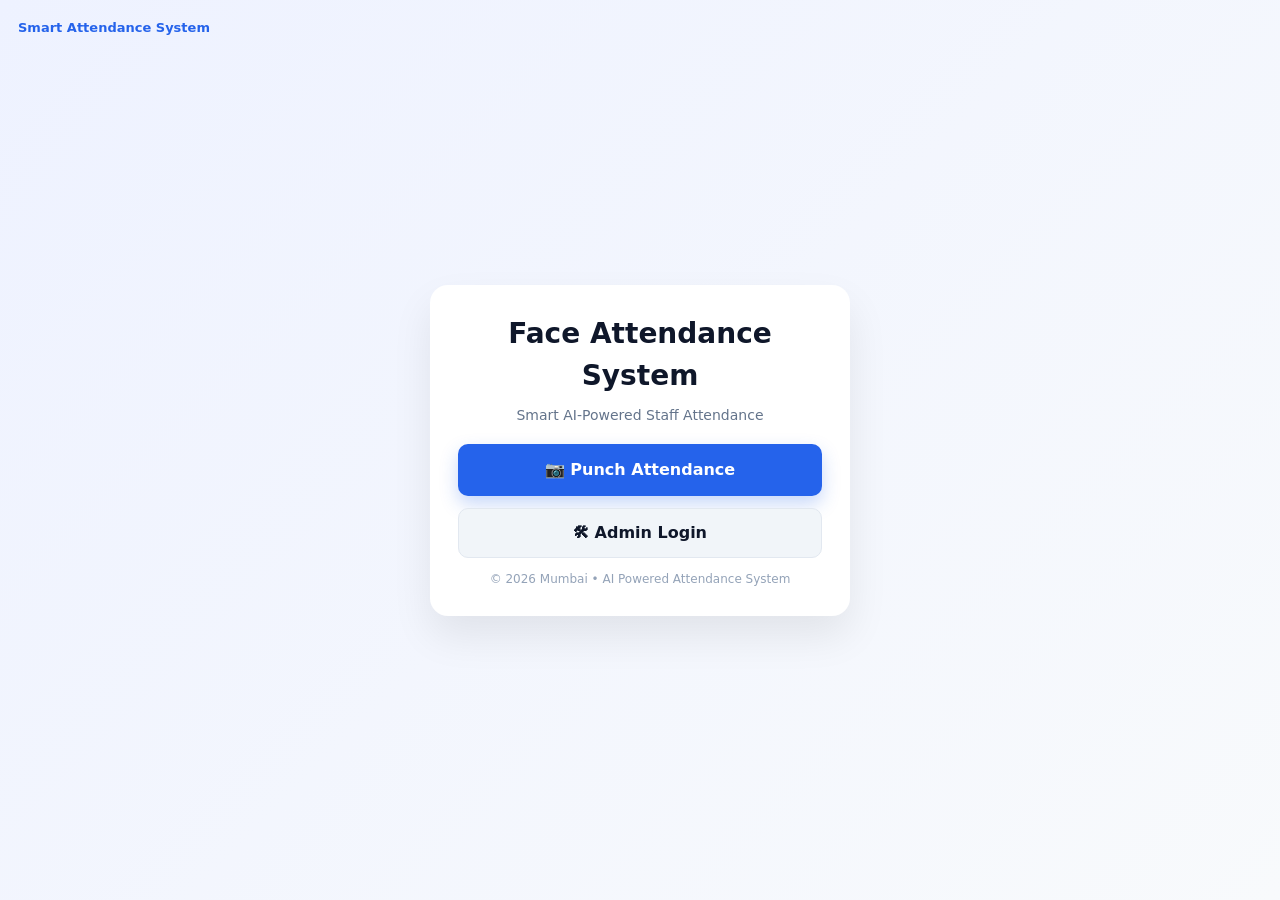
<file: templates/index.html>
<!DOCTYPE html>
<html lang="en">
<head>
    <meta charset="UTF-8">
    <meta name="viewport" content="width=device-width, initial-scale=1.0">
    <title>Face Attendance System</title>
    <link rel="stylesheet" href="/static/css/style.css">
    <style>
        :root{ --bgA:#eef2ff; --bgB:#f8fafc; --primary:#2563EB; --primaryDark:#1D4ED8; --muted:#64748B }
        body{ margin:0; min-height:100vh; display:flex; align-items:center; justify-content:center; background:linear-gradient(135deg,var(--bgA),var(--bgB)); font-family:Inter,system-ui,-apple-system,'Segoe UI',Roboto,Arial }
        .center-card{ width:420px; background:#fff; border-radius:18px; padding:28px; box-shadow:0 20px 40px rgba(0,0,0,0.08); text-align:center; animation:fadeIn 0.6s ease }
        @keyframes fadeIn{ from{opacity:0; transform:translateY(20px)} to{opacity:1; transform:translateY(0)} }
        .top-brand{ position:fixed; top:18px; left:18px; color:var(--primary); font-weight:700; font-size:13px }
        h1{ font-size:28px; margin:0 0 8px 0; color:#0F172A; font-weight:700 }
        .subtitle{ font-size:14px; color:var(--muted); margin:0 0 18px 0 }
        .btn-primary{ display:inline-flex; align-items:center; justify-content:center; gap:8px; width:100%; padding:14px; border-radius:10px; background:var(--primary); color:#fff; font-weight:600; font-size:16px; text-decoration:none; box-shadow:0 8px 18px rgba(37,99,235,0.25) }
        .btn-primary:hover{ background:var(--primaryDark); transform:translateY(-2px) }
        .btn-secondary{ display:inline-flex; align-items:center; justify-content:center; gap:8px; width:100%; padding:12px; border-radius:10px; background:#F1F5F9; color:#0F172A; border:1px solid #E2E8F0; font-weight:600; text-decoration:none }
        .btn-secondary:hover{ background:#E2E8F0 }
        .footer{ margin-top:12px; font-size:12px; color:#94A3B8 }
    </style>
</head>
<body>
    <div class="top-brand">Smart Attendance System</div>
    <div class="center-card">
        <h1>Face Attendance System</h1>
        <div class="subtitle">Smart AI-Powered Staff Attendance</div>

        <a href="/punch" class="btn-primary">📷 Punch Attendance</a>
        <div style="height:12px"></div>
        <a href="/login" class="btn-secondary">🛠 Admin Login</a>

        <div class="footer">© 2026 Mumbai • AI Powered Attendance System</div>
    </div>
</body>
</html>
</file>
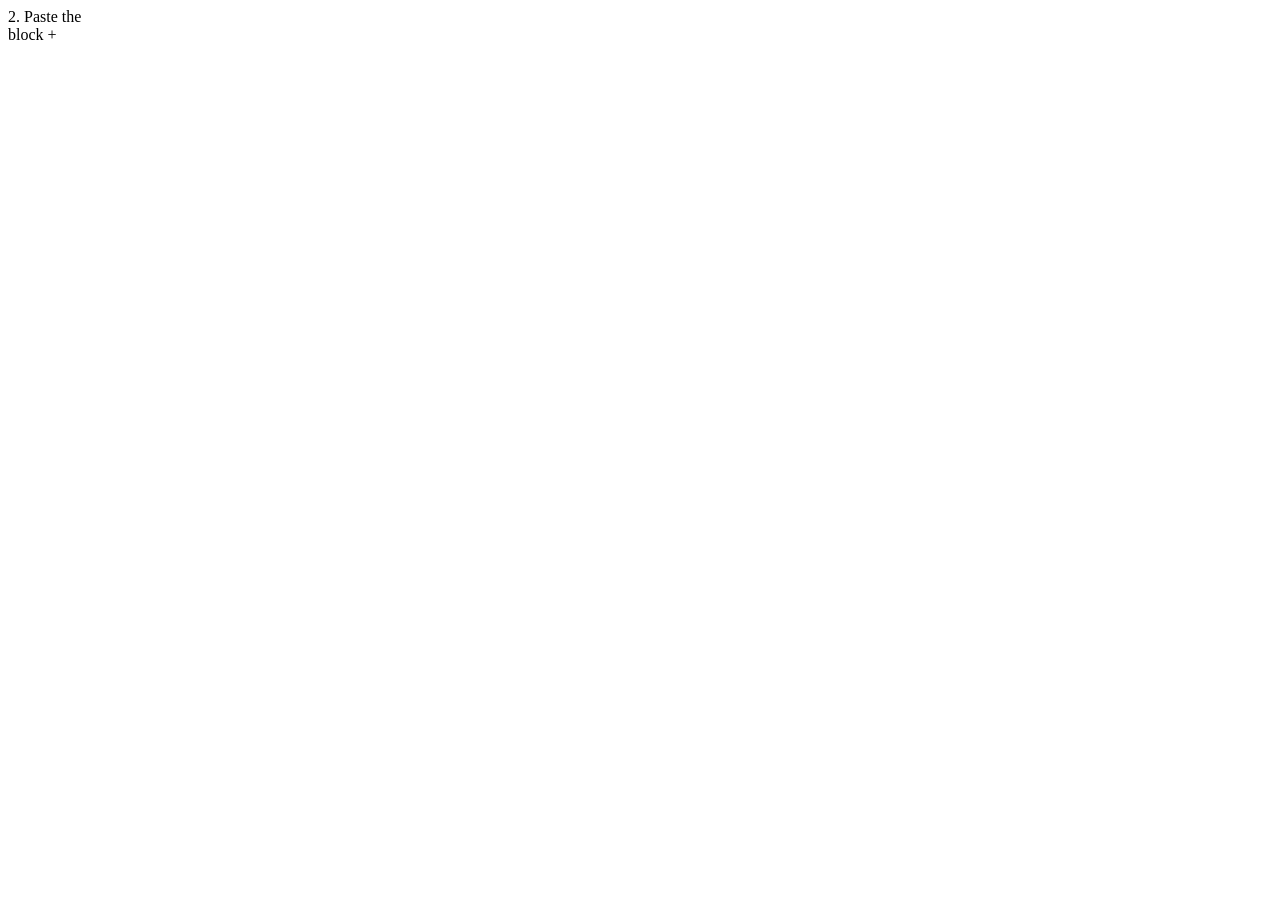
<file: punch_sidebar_snippet.html>
<!-- ═══════════════════════════════════════════════════════════════════
  TODAY'S ATTENDANCE SIDEBAR — for punch.html (kiosk page)

  HOW TO ADD:
  1. Wrap your existing punch/camera content and this sidebar in a flex row.
     If your punch.html has a main container like <div class="punch-container">,
     change your layout to:

        <div style="display:flex; gap:16px; align-items:flex-start;">
            <div style="flex:1;">  ... your existing camera/punch UI ...  </div>
            <!-- paste the <aside> below as the second child -->
        </div>

  2. Paste the <aside> block + <script> anywhere inside <body>.
  It calls the new PUBLIC endpoint /api/attendance/today-board (no login needed)
  and refreshes every 30 seconds + immediately after each successful punch
  (listen for your punch success handler and call refreshTodayBoard()).
═══════════════════════════════════════════════════════════════════ -->

<aside id="today-board" style="
    width: 300px; max-height: 78vh; overflow-y: auto;
    background: #fff; border: 1px solid #e3e6ea; border-radius: 12px;
    box-shadow: 0 2px 8px rgba(0,0,0,.06); padding: 14px;
    font-family: inherit;">
  <div style="display:flex; justify-content:space-between; align-items:center; margin-bottom:10px;">
    <h3 style="margin:0; font-size:15px; color:#2c3e50;">✅ Punched Today</h3>
    <span id="tb-count" style="background:#2c3e50; color:#fff; border-radius:12px;
          padding:2px 10px; font-size:12px; font-weight:600;">0</span>
  </div>
  <div id="tb-list" style="font-size:13px;">
    <p style="color:#95a5a6; text-align:center; margin:20px 0;">Loading…</p>
  </div>
</aside>

<script>
async function refreshTodayBoard() {
  try {
    const res = await fetch('/api/attendance/today-board');
    if (!res.ok) return;
    const data = await res.json();
    document.getElementById('tb-count').textContent = data.count;
    const list = document.getElementById('tb-list');
    if (!data.entries.length) {
      list.innerHTML = '<p style="color:#95a5a6;text-align:center;margin:20px 0;">No punches yet today</p>';
      return;
    }
    list.innerHTML = data.entries.map(e => `
      <div style="display:flex; justify-content:space-between; align-items:center;
                  padding:7px 4px; border-bottom:1px solid #f0f2f4;">
        <span style="font-weight:600; color:#34495e; max-width:140px; overflow:hidden;
                     text-overflow:ellipsis; white-space:nowrap;">${e.name}</span>
        <span style="text-align:right; line-height:1.35;">
          <span style="color:#27ae60;">IN ${e.punch_in || '—'}</span><br>
          <span style="color:${e.punch_out ? '#c0392b' : '#bdc3c7'};">
            ${e.punch_out ? 'OUT ' + e.punch_out : 'not out yet'}
          </span>
        </span>
      </div>`).join('');
  } catch (err) { console.error('today-board refresh failed', err); }
}

refreshTodayBoard();
setInterval(refreshTodayBoard, 30000);   // auto-refresh every 30s

/* IMPORTANT: in your existing punch-success handler (where you show the
   "Punch IN recorded" message after calling /api/attendance/punch),
   add one line so the board updates instantly:
       refreshTodayBoard();
*/
</script>
</file>
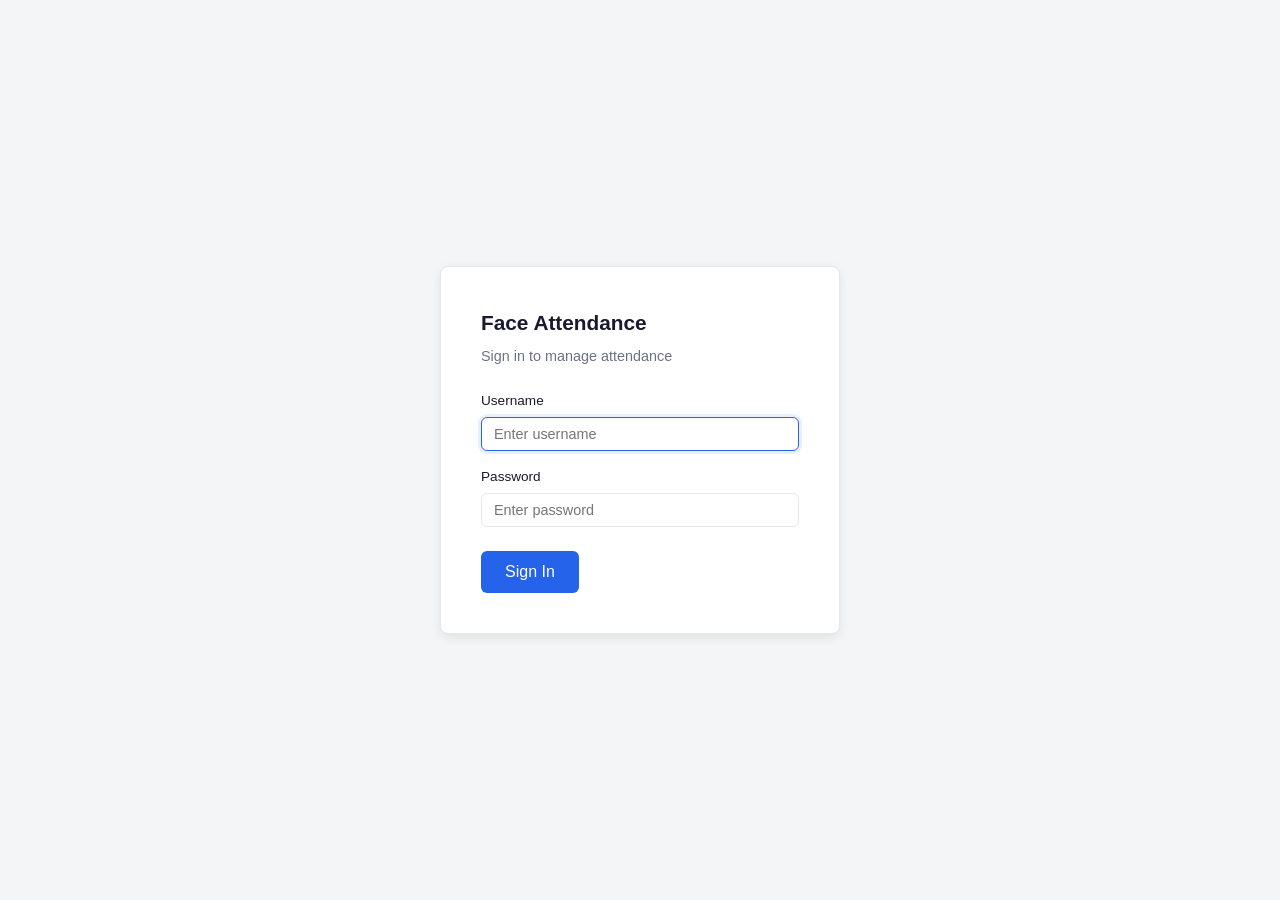
<file: templates/login.html>
<!DOCTYPE html>
<html lang="en">

<head>
    <meta charset="UTF-8">
    <meta name="viewport" content="width=device-width, initial-scale=1.0">
    <title>Login - Face Attendance</title>
    <link rel="stylesheet" href="/static/css/style.css">
</head>

<body>
    <div class="login-container">
        <div class="login-box">
            <h1>Face Attendance</h1>
            <p class="subtitle">Sign in to manage attendance</p>

            <div id="alert-area"></div>

            <div class="form-group">
                <label for="username">Username</label>
                <input type="text" id="username" class="form-control" placeholder="Enter username" autofocus>
            </div>

            <div class="form-group">
                <label for="password">Password</label>
                <input type="password" id="password" class="form-control" placeholder="Enter password">
            </div>

            <button id="loginBtn" class="btn btn-primary btn-lg" style="width:100; margin-top:0.5rem;">
                Sign In
            </button>

        </div>
    </div>

    <script src="/static/js/app.js"></script>
    <script>
        // Server handles redirection if already logged in

        async function doLogin() {
            const username = $('#username').value.trim();
            const password = $('#password').value.trim();
            if (!username || !password) {
                showAlert($('#alert-area'), 'Enter username and password', 'danger');
                return;
            }
            try {
                $('#loginBtn').textContent = 'Signing in...';
                await API.login(username, password);
                window.location.href = '/dashboard';
            } catch (e) {
                showAlert($('#alert-area'), e.message, 'danger');
                $('#loginBtn').textContent = 'Sign In';
            }
        }

        $('#loginBtn').addEventListener('click', doLogin);
        $('#password').addEventListener('keydown', e => { if (e.key === 'Enter') doLogin(); });
        $('#username').addEventListener('keydown', e => { if (e.key === 'Enter') $('#password').focus(); });
    </script>
</body>

</html>
</file>
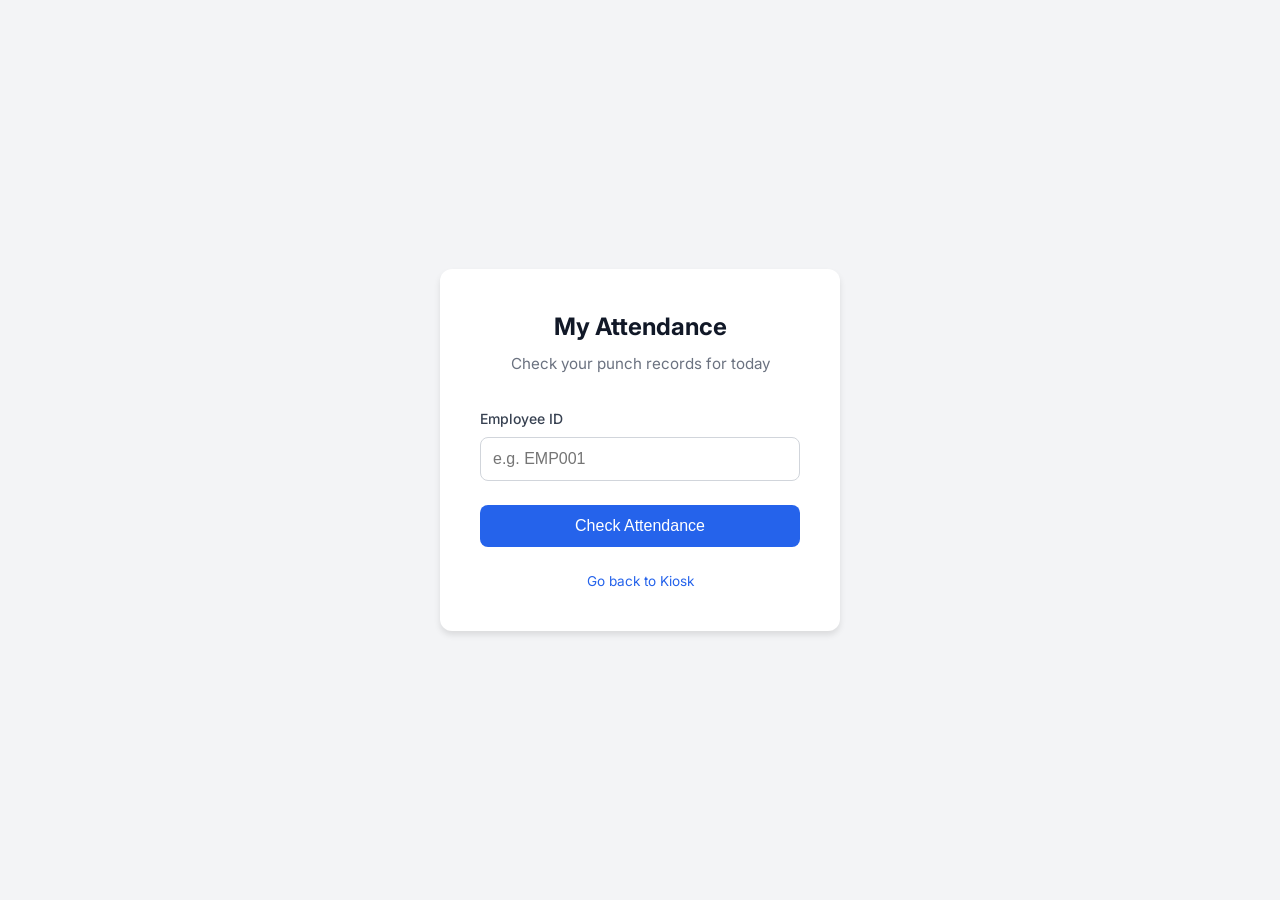
<file: templates/my_attendance.html>
<!DOCTYPE html>
<html lang="en">

<head>
    <meta charset="UTF-8">
    <meta name="viewport" content="width=device-width, initial-scale=1.0">
    <title>My Attendance - Face Attendance System</title>
    <link href="https://fonts.googleapis.com/css2?family=Inter:wght@400;500;600;700&display=swap" rel="stylesheet">
    <link rel="stylesheet" href="/static/css/style.css">
    <style>
        body {
            font-family: 'Inter', sans-serif;
            background-color: #f3f4f6;
            margin: 0;
            display: flex;
            align-items: center;
            justify-content: center;
            height: 100vh;
        }

        .container {
            background-color: white;
            padding: 2.5rem;
            border-radius: 12px;
            box-shadow: 0 4px 6px rgba(0, 0, 0, 0.1);
            width: 100%;
            max-width: 400px;
            text-align: center;
        }

        h1 {
            font-size: 1.5rem;
            color: #111827;
            margin-bottom: 0.5rem;
        }

        p.subtitle {
            color: #6b7280;
            font-size: 0.95rem;
            margin-bottom: 2rem;
        }

        .input-group {
            margin-bottom: 1.5rem;
            text-align: left;
        }

        .input-group label {
            display: block;
            margin-bottom: 0.5rem;
            font-size: 0.875rem;
            font-weight: 500;
            color: #374151;
        }

        .input-group input {
            width: 100%;
            padding: 0.75rem;
            border: 1px solid #d1d5db;
            border-radius: 8px;
            font-size: 1rem;
            box-sizing: border-box;
            outline: none;
            transition: border-color 0.2s;
        }

        .input-group input:focus {
            border-color: #2563eb;
            box-shadow: 0 0 0 3px rgba(37, 99, 235, 0.1);
        }

        button {
            width: 100%;
            padding: 0.75rem;
            background-color: #2563eb;
            color: white;
            border: none;
            border-radius: 8px;
            font-size: 1rem;
            font-weight: 500;
            cursor: pointer;
            transition: background-color 0.2s;
        }

        button:hover {
            background-color: #1d4ed8;
        }

        .result-card {
            margin-top: 2rem;
            padding: 1.5rem;
            border-radius: 8px;
            background-color: #f9fafb;
            border: 1px solid #e5e7eb;
            display: none;
            text-align: left;
        }

        .result-card h3 {
            margin: 0 0 1rem 0;
            color: #111827;
            font-size: 1.125rem;
            border-bottom: 1px solid #e5e7eb;
            padding-bottom: 0.5rem;
        }

        .info-row {
            display: flex;
            justify-content: space-between;
            margin-bottom: 0.75rem;
            font-size: 0.95rem;
        }

        .info-label {
            color: #6b7280;
            font-weight: 500;
        }

        .info-value {
            color: #111827;
            font-weight: 600;
        }

        .status-badge {
            display: inline-block;
            padding: 0.25rem 0.75rem;
            border-radius: 9999px;
            font-size: 0.85rem;
            font-weight: 600;
        }

        .status-present {
            background-color: #d1fae5;
            color: #065f46;
        }

        .status-absent {
            background-color: #fee2e2;
            color: #991b1b;
        }

        .status-partial {
            background-color: #fef3c7;
            color: #92400e;
        }

        .error-msg {
            color: #dc2626;
            margin-top: 1rem;
            font-size: 0.9rem;
            display: none;
        }

        .nav-links {
            margin-top: 1.5rem;
            font-size: 0.85rem;
        }

        .nav-links a {
            color: #2563eb;
            text-decoration: none;
        }

        .nav-links a:hover {
            text-decoration: underline;
        }
    </style>
</head>

<body>

    <div class="container">
        <h1>My Attendance</h1>
        <p class="subtitle">Check your punch records for today</p>

        <form id="attendanceForm">
            <div class="input-group">
                <label for="employeeId">Employee ID</label>
                <input type="text" id="employeeId" required placeholder="e.g. EMP001" autocomplete="off">
            </div>
            <button type="submit" id="checkBtn">Check Attendance</button>
        </form>

        <div id="errorMsg" class="error-msg"></div>

        <div id="resultCard" class="result-card">
            <h3 id="resName">Staff Name</h3>

            <div class="info-row">
                <span class="info-label">Status</span>
                <span class="info-value"><span id="resStatus" class="status-badge status-present">Present</span></span>
            </div>
            <div class="info-row">
                <span class="info-label">Punch In</span>
                <span class="info-value" id="resIn">08:00 AM</span>
            </div>
            <div class="info-row">
                <span class="info-label">Punch Out</span>
                <span class="info-value" id="resOut">--:-- --</span>
            </div>
            <div class="info-row">
                <span class="info-label">Total Hours</span>
                <span class="info-value" id="resTotal">0h 0m</span>
            </div>
        </div>

        <div class="nav-links">
            <a href="/punch">Go back to Kiosk</a>
        </div>
    </div>

    <script>
        document.getElementById('attendanceForm').addEventListener('submit', async (e) => {
            e.preventDefault();
            const btn = document.getElementById('checkBtn');
            const empId = document.getElementById('employeeId').value.trim();
            const errDiv = document.getElementById('errorMsg');
            const resCard = document.getElementById('resultCard');

            btn.disabled = true;
            btn.textContent = 'Checking...';
            errDiv.style.display = 'none';
            resCard.style.display = 'none';

            try {
                const response = await fetch(`/api/attendance/staff-today/${empId}`);

                if (!response.ok) {
                    throw new Error('Employee ID not found or server error');
                }

                const data = await response.json();

                if (!data.found) {
                    errDiv.textContent = `No attendance record found for ${data.employee_name || 'you'} today.`;
                    errDiv.style.display = 'block';
                } else {
                    document.getElementById('resName').textContent = data.employee_name;
                    document.getElementById('resIn').textContent = data.punch_in || '--:-- --';
                    document.getElementById('resOut').textContent = data.punch_out || '--:-- --';
                    document.getElementById('resTotal').textContent = data.total_hours;

                    const statusEl = document.getElementById('resStatus');
                    statusEl.textContent = data.status;
                    statusEl.className = 'status-badge';
                    if (data.status === 'Present') statusEl.classList.add('status-present');
                    else if (data.status === 'Absent') statusEl.classList.add('status-absent');
                    else if (data.status === 'Partial') statusEl.classList.add('status-partial');

                    resCard.style.display = 'block';
                }
            } catch (err) {
                errDiv.textContent = err.message;
                errDiv.style.display = 'block';
            } finally {
                btn.disabled = false;
                btn.textContent = 'Check Attendance';
            }
        });
    </script>
</body>

</html>
</file>
<file: static/css/style.css>
/* ============================================
   Face Attendance System - Clean Functional UI
   ============================================ */

:root {
    --bg: #f4f5f7;
    --surface: #ffffff;
    --text: #1a1a2e;
    --text-muted: #6b7280;
    --primary: #2563eb;
    --primary-hover: #1d4ed8;
    --success: #059669;
    --success-bg: #d1fae5;
    --danger: #dc2626;
    --danger-bg: #fee2e2;
    --warning: #d97706;
    --warning-bg: #fef3c7;
    --border: #e5e7eb;
    --shadow: 0 1px 3px rgba(0,0,0,0.08);
    --radius: 8px;
}

* { margin: 0; padding: 0; box-sizing: border-box; }

body {
    font-family: -apple-system, BlinkMacSystemFont, 'Segoe UI', Roboto, sans-serif;
    background: var(--bg);
    color: var(--text);
    line-height: 1.5;
    min-height: 100vh;
}

/* ─── Layout ──────────────────────────── */
.app-shell {
    display: flex;
    min-height: 100vh;
}

.sidebar {
    width: 240px;
    background: var(--text);
    color: #fff;
    padding: 1.5rem 0;
    position: fixed;
    height: 100vh;
    overflow-y: auto;
    z-index: 100;
}

.sidebar-brand {
    padding: 0 1.25rem 1.5rem;
    border-bottom: 1px solid rgba(255,255,255,0.1);
    margin-bottom: 1rem;
}

.sidebar-brand h2 {
    font-size: 1.1rem;
    font-weight: 600;
    letter-spacing: -0.02em;
}

.sidebar-brand small {
    color: rgba(255,255,255,0.5);
    font-size: 0.75rem;
}

.sidebar-nav a {
    display: flex;
    align-items: center;
    gap: 0.75rem;
    padding: 0.75rem 1.25rem;
    color: rgba(255,255,255,0.7);
    text-decoration: none;
    font-size: 0.9rem;
    transition: all 0.15s;
}

.sidebar-nav a:hover,
.sidebar-nav a.active {
    background: rgba(255,255,255,0.1);
    color: #fff;
}

.sidebar-nav a .icon {
    font-size: 1.1rem;
    width: 24px;
    text-align: center;
}

.main-content {
    flex: 1;
    margin-left: 240px;
    padding: 2rem;
    width: calc(100% - 260px);
    max-width: none;
}

/* ─── Page Header ─────────────────────── */
.page-header {
    margin-bottom: 2rem;
}

.page-header h1 {
    font-size: 1.5rem;
    font-weight: 700;
    letter-spacing: -0.03em;
}

.page-header p {
    color: var(--text-muted);
    margin-top: 0.25rem;
}

/* ─── Cards ───────────────────────────── */
.card {
    background: var(--surface);
    border: 1px solid var(--border);
    border-radius: var(--radius);
    box-shadow: var(--shadow);
    padding: 1.5rem;
    margin-bottom: 1.5rem;
}

.card-header {
    display: flex;
    justify-content: space-between;
    align-items: center;
    margin-bottom: 1rem;
    padding-bottom: 0.75rem;
    border-bottom: 1px solid var(--border);
}

.card-header h3 {
    font-size: 1rem;
    font-weight: 600;
}

/* ─── Stat Cards ──────────────────────── */
.stats-grid {
    display: grid;
    grid-template-columns: repeat(auto-fit, minmax(200px, 1fr));
    gap: 1rem;
    margin-bottom: 2rem;
}

.stat-card {
    background: var(--surface);
    border: 1px solid var(--border);
    border-radius: var(--radius);
    padding: 1.25rem;
    box-shadow: var(--shadow);
}

.stat-card .stat-label {
    font-size: 0.8rem;
    color: var(--text-muted);
    text-transform: uppercase;
    letter-spacing: 0.05em;
}

.stat-card .stat-value {
    font-size: 1.75rem;
    font-weight: 700;
    margin-top: 0.25rem;
}

.stat-card.success { border-left: 4px solid var(--success); }
.stat-card.danger { border-left: 4px solid var(--danger); }
.stat-card.warning { border-left: 4px solid var(--warning); }
.stat-card.primary { border-left: 4px solid var(--primary); }

/* ─── Tables ──────────────────────────── */
.table-wrap {
    overflow-x: auto;
}

table {
    width: 100%;
    border-collapse: collapse;
    font-size: 0.875rem;
}

thead th {
    background: #f8f9fa;
    padding: 0.75rem 1rem;
    text-align: left;
    font-weight: 600;
    font-size: 0.8rem;
    text-transform: uppercase;
    letter-spacing: 0.04em;
    color: var(--text-muted);
    border-bottom: 2px solid var(--border);
    white-space: nowrap;
}

tbody td {
    padding: 0.75rem 1rem;
    border-bottom: 1px solid var(--border);
    vertical-align: middle;
}

tbody tr:hover {
    background: #f8f9fb;
}

/* ─── Badges ──────────────────────────── */
.badge {
    display: inline-block;
    padding: 0.2rem 0.6rem;
    border-radius: 999px;
    font-size: 0.75rem;
    font-weight: 600;
}

.badge-success { background: var(--success-bg); color: var(--success); }
.badge-danger { background: var(--danger-bg); color: var(--danger); }
.badge-warning { background: var(--warning-bg); color: var(--warning); }
.badge-info { background: #dbeafe; color: #1d4ed8; }

/* ─── Buttons ─────────────────────────── */
.btn {
    display: inline-flex;
    align-items: center;
    gap: 0.5rem;
    padding: 0.5rem 1rem;
    border: none;
    border-radius: 6px;
    font-size: 0.875rem;
    font-weight: 500;
    cursor: pointer;
    transition: all 0.15s;
    text-decoration: none;
}

.btn-primary {
    background: var(--primary);
    color: #fff;
}

.btn-primary:hover { background: var(--primary-hover); }

.btn-success {
    background: var(--success);
    color: #fff;
}

.btn-danger {
    background: var(--danger);
    color: #fff;
}

.btn-outline {
    background: transparent;
    border: 1px solid var(--border);
    color: var(--text);
}

.btn-outline:hover { background: #f3f4f6; }

.btn-sm {
    padding: 0.35rem 0.75rem;
    font-size: 0.8rem;
}

.btn-lg {
    padding: 0.75rem 1.5rem;
    font-size: 1rem;
}

/* ─── Forms ───────────────────────────── */
.form-group {
    margin-bottom: 1rem;
}

.form-group label {
    display: block;
    font-size: 0.85rem;
    font-weight: 500;
    margin-bottom: 0.35rem;
    color: var(--text);
}

.form-control {
    width: 100%;
    padding: 0.5rem 0.75rem;
    border: 1px solid var(--border);
    border-radius: 6px;
    font-size: 0.9rem;
    transition: border-color 0.15s;
    background: #fff;
}

.form-control:focus {
    outline: none;
    border-color: var(--primary);
    box-shadow: 0 0 0 3px rgba(37, 99, 235, 0.1);
}

select.form-control {
    appearance: auto;
}

.form-row {
    display: grid;
    grid-template-columns: 1fr 1fr;
    gap: 1rem;
}

/* ─── Punch UI ────────────────────────── */
.punch-container {
    max-width: 600px;
    margin: 0 auto;
    text-align: center;
}

.camera-box {
    position: relative;
    width: 100%;
    max-width: 480px;
    margin: 0 auto 1.5rem;
    border-radius: var(--radius);
    overflow: hidden;
    background: #000;
    aspect-ratio: 4/3;
}

.camera-box video,
.camera-box canvas {
    width: 100%;
    height: 100%;
    object-fit: cover;
}

.punch-btn {
    display: inline-flex;
    align-items: center;
    justify-content: center;
    width: 180px;
    height: 180px;
    border-radius: 50%;
    border: 4px solid var(--primary);
    background: rgba(37, 99, 235, 0.08);
    color: var(--primary);
    font-size: 1.25rem;
    font-weight: 700;
    cursor: pointer;
    transition: all 0.2s;
}

.punch-btn:hover {
    background: var(--primary);
    color: #fff;
    transform: scale(1.05);
}

.punch-btn:active {
    transform: scale(0.95);
}

.punch-btn.processing {
    border-color: var(--warning);
    color: var(--warning);
    pointer-events: none;
}

.punch-result {
    margin-top: 1.5rem;
    padding: 1.25rem;
    border-radius: var(--radius);
    font-size: 1rem;
}

.punch-result.success {
    background: var(--success-bg);
    border: 1px solid var(--success);
    color: var(--success);
}

.punch-result.error {
    background: var(--danger-bg);
    border: 1px solid var(--danger);
    color: var(--danger);
}

/* ─── Modal ───────────────────────────── */
.modal-overlay {
    display: none;
    position: fixed;
    top: 0; left: 0; right: 0; bottom: 0;
    background: rgba(0,0,0,0.5);
    z-index: 1000;
    align-items: center;
    justify-content: center;
}

.modal-overlay.active { display: flex; }

.modal {
    background: var(--surface);
    border-radius: var(--radius);
    padding: 2rem;
    width: 90%;
    max-width: 500px;
    max-height: 80vh;
    overflow-y: auto;
}

.modal h3 {
    margin-bottom: 1rem;
}

/* ─── Login Page ──────────────────────── */
.login-container {
    display: flex;
    align-items: center;
    justify-content: center;
    min-height: 100vh;
    background: var(--bg);
}

.login-box {
    background: var(--surface);
    border: 1px solid var(--border);
    border-radius: var(--radius);
    padding: 2.5rem;
    width: 100%;
    max-width: 400px;
    box-shadow: 0 4px 12px rgba(0,0,0,0.08);
}

.login-box h1 {
    font-size: 1.3rem;
    margin-bottom: 0.5rem;
}

.login-box .subtitle {
    color: var(--text-muted);
    margin-bottom: 1.5rem;
    font-size: 0.9rem;
}

/* ─── Alerts ──────────────────────────── */
.alert {
    padding: 0.75rem 1rem;
    border-radius: 6px;
    margin-bottom: 1rem;
    font-size: 0.9rem;
}

.alert-success { background: var(--success-bg); color: var(--success); }
.alert-danger { background: var(--danger-bg); color: var(--danger); }
.alert-warning { background: var(--warning-bg); color: var(--warning); }
.alert-info { background: #dbeafe; color: #1d4ed8; }

/* ─── Utility ─────────────────────────── */
.text-center { text-align: center; }
.text-muted { color: var(--text-muted); }
.mt-1 { margin-top: 0.5rem; }
.mt-2 { margin-top: 1rem; }
.mt-3 { margin-top: 1.5rem; }
.mb-1 { margin-bottom: 0.5rem; }
.mb-2 { margin-bottom: 1rem; }
.flex { display: flex; }
.gap-1 { gap: 0.5rem; }
.gap-2 { gap: 1rem; }
.items-center { align-items: center; }
.justify-between { justify-content: space-between; }
.hidden { display: none !important; }

/* ─── Responsive ──────────────────────── */
@media (max-width: 768px) {
    .sidebar { display: none; }
    .main-content { margin-left: 0; padding: 1rem; }
    .form-row { grid-template-columns: 1fr; }
    .stats-grid { grid-template-columns: 1fr 1fr; }
}
</file>
